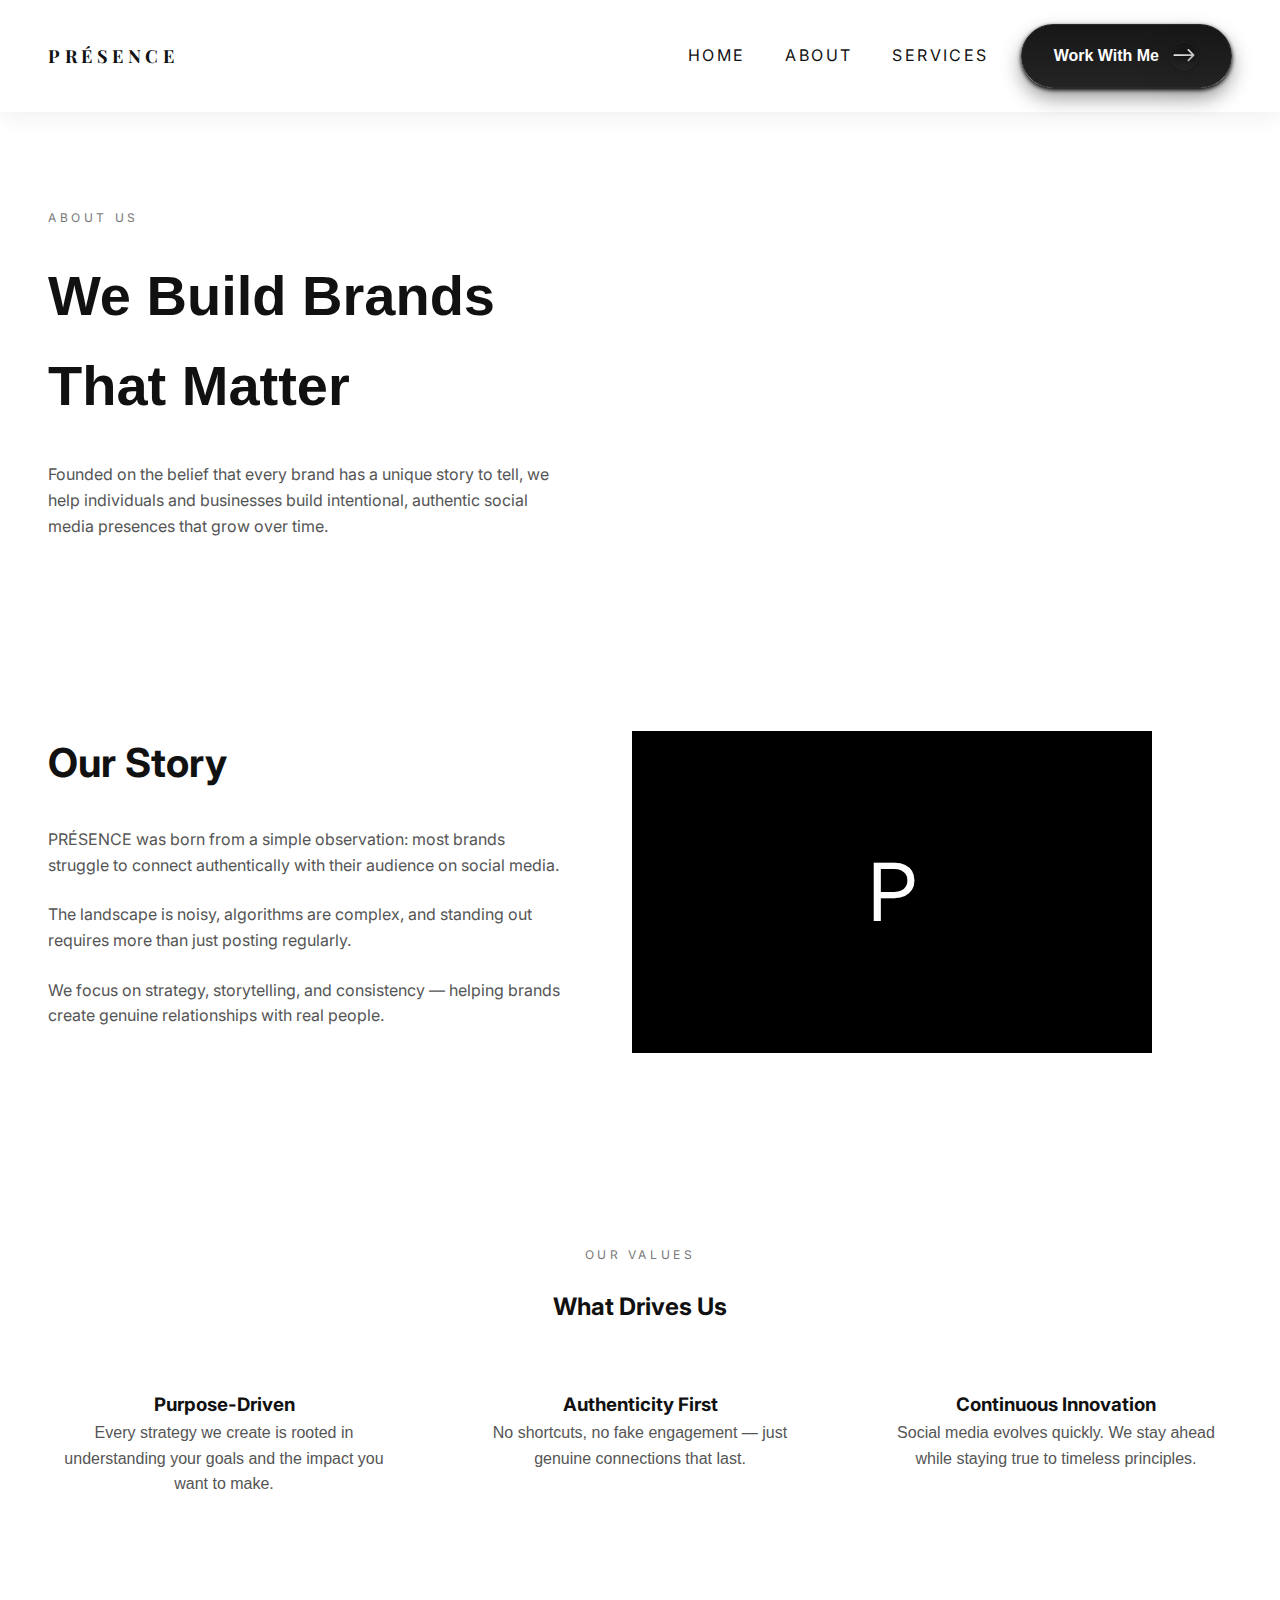
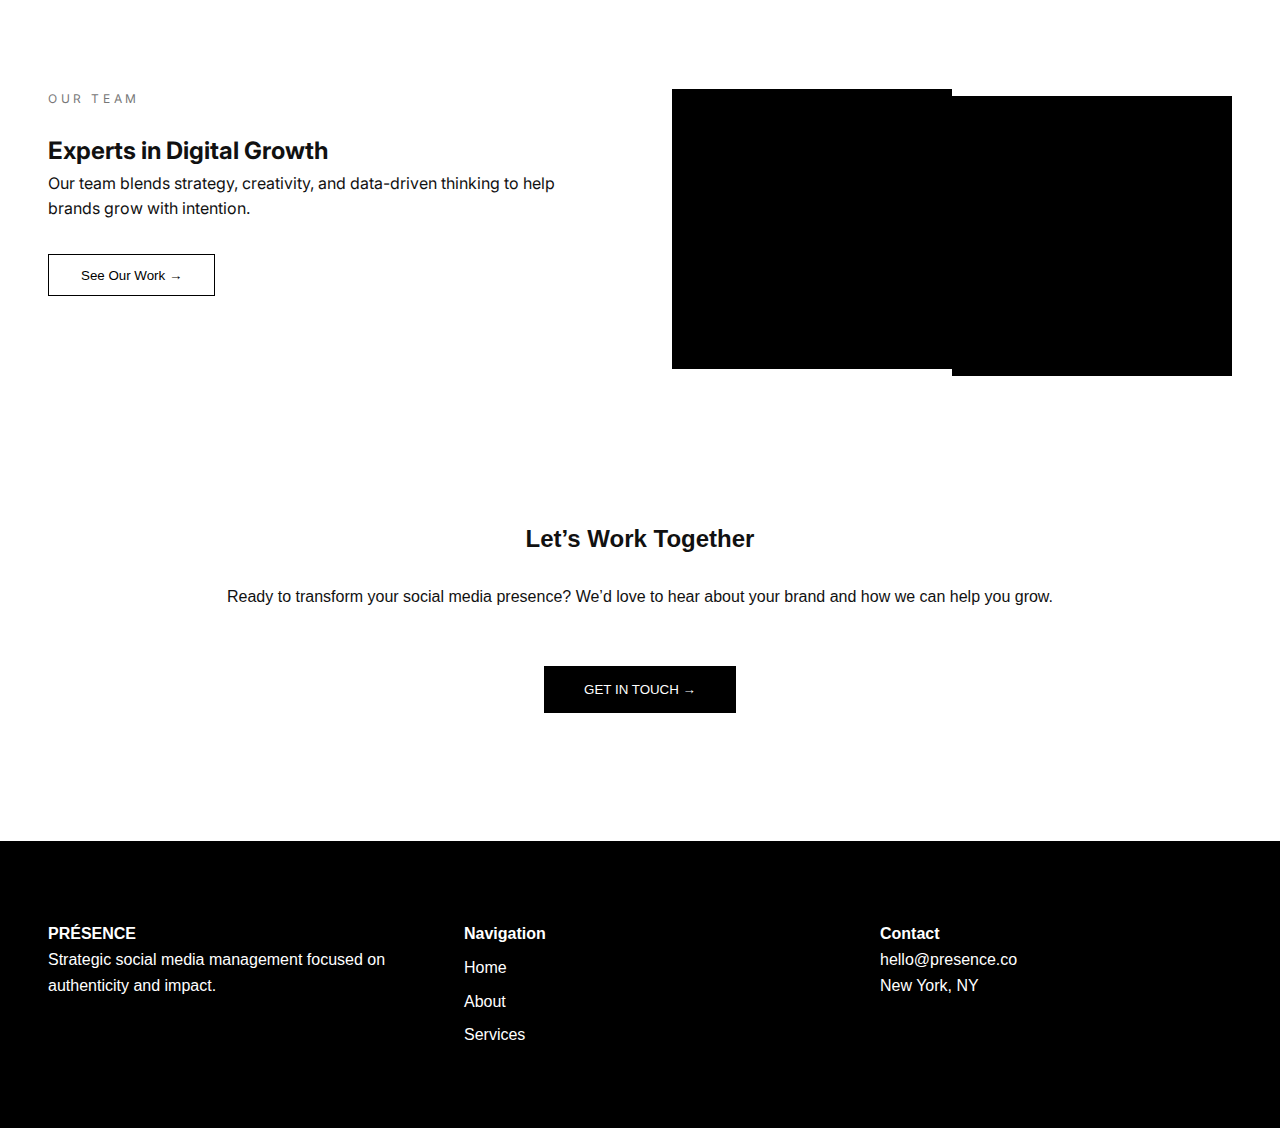
<file: about.html>
<!DOCTYPE html>
<html lang="en">
<head>
  <meta charset="UTF-8" />
  <title>About | PRÉSENCE</title>
  <meta name="viewport" content="width=device-width, initial-scale=1.0" />

  <!-- Fonts -->
  <link href="https://fonts.googleapis.com/css2?family=Playfair+Display:wght@700;800&family=Inter:wght@400;500;600&display=swap" rel="stylesheet">

  <!-- Styles -->
  <link rel="stylesheet" href="base.css" />
  <link rel="stylesheet" href="about.css" />
</head>
<body>

  <!-- NAVBAR -->
<nav class="navbar">
  <strong class="logo">PRÉSENCE</strong>

  <div class="nav-right">
<div class="nav-links">
    <a href="index.html">Home</a>
    <a href="about.html">About</a>
    <a href="services.html">Services</a>
</div>

<a href="services.html">
<button class="styled-button-nav">
  Work With Me
  <div class="inner-button">
    <svg
      id="Arrow"
      viewBox="0 0 32 32"
      xmlns="http://www.w3.org/2000/svg"
      height="30px"
      width="30px"
      class="icon"
    >
      <defs>
        <linearGradient y2="100%" x2="100%" y1="0%" x1="0%" id="iconGradient">
          <stop style="stop-color:#FFFFFF;stop-opacity:1" offset="0%"></stop>
          <stop style="stop-color:#AAAAAA;stop-opacity:1" offset="100%"></stop>
        </linearGradient>
      </defs>
      <path
        fill="url(#iconGradient)"
        d="M4 15a1 1 0 0 0 1 1h19.586l-4.292 4.292a1 1 0 0 0 1.414 1.414l6-6a.99.99 0 0 0 .292-.702V15c0-.13-.026-.26-.078-.382a.99.99 0 0 0-.216-.324l-6-6a1 1 0 0 0-1.414 1.414L24.586 14H5a1 1 0 0 0-1 1z"
      ></path>
    </svg>
  </div>

</button>
</a> 
</div>
</nav>


  <!-- ABOUT HERO -->
  <section class="about-hero">
    <p class="eyebrow">ABOUT US</p>
    <h1>We Build Brands<br />That Matter</h1>
    <p class="hero-text">
      Founded on the belief that every brand has a unique story to tell, we help
      individuals and businesses build intentional, authentic social media
      presences that grow over time.
    </p>
  </section>

  <!-- OUR STORY -->
  <section class="story">
    <div class="story-text">
      <h2>Our Story</h2>
      <p>
        PRÉSENCE was born from a simple observation: most brands struggle to
        connect authentically with their audience on social media.
      </p>
      <p>
        The landscape is noisy, algorithms are complex, and standing out requires
        more than just posting regularly.
      </p>
      <p>
        We focus on strategy, storytelling, and consistency — helping brands
        create genuine relationships with real people.
      </p>
    </div>

    <div class="story-visual">
      <span>P</span>
    </div>
  </section>

  <!-- VALUES -->
  <section class="values">
    <p class="eyebrow center">OUR VALUES</p>
    <h2 class="center">What Drives Us</h2>

    <div class="values-grid">
      <div class="value">
        <h3>Purpose-Driven</h3>
        <p>
          Every strategy we create is rooted in understanding your goals and the
          impact you want to make.
        </p>
      </div>

      <div class="value">
        <h3>Authenticity First</h3>
        <p>
          No shortcuts, no fake engagement — just genuine connections that last.
        </p>
      </div>

      <div class="value">
        <h3>Continuous Innovation</h3>
        <p>
          Social media evolves quickly. We stay ahead while staying true to
          timeless principles.
        </p>
      </div>
    </div>
  </section>

  <!-- OUR TEAM -->
  <section class="team">
    <div class="team-text">
      <p class="eyebrow">OUR TEAM</p>
      <h2>Experts in Digital Growth</h2>
      <p>
        Our team blends strategy, creativity, and data-driven thinking to help
        brands grow with intention.
      </p>

      <button class="outline-btn">See Our Work →</button>
    </div>

    <div class="team-visuals">
      <div class="visual v1"></div>
      <div class="visual v2"></div>
    </div>
  </section>

  <!-- CTA -->
  <section class="cta">
    <h2>Let’s Work Together</h2>
    <p>
      Ready to transform your social media presence? We’d love to hear about your
      brand and how we can help you grow.
    </p>
    <button class="primary-btn">GET IN TOUCH →</button>
  </section>

  <!-- FOOTER -->
  <footer>
    <div class="footer-grid">
      <div>
        <strong class="footer-logo">PRÉSENCE</strong>
        <p>
          Strategic social media management focused on authenticity and impact.
        </p>
      </div>

      <div>
        <h4>Navigation</h4>
        <a href="index.html">Home</a>
        <a href="about.html">About</a>
        <a href="services.html">Services</a>
      </div>

      <div>
        <h4>Contact</h4>
        <p>hello@presence.co</p>
        <p>New York, NY</p>
      </div>
    </div>
  </footer>

</body>
</html>
</file>
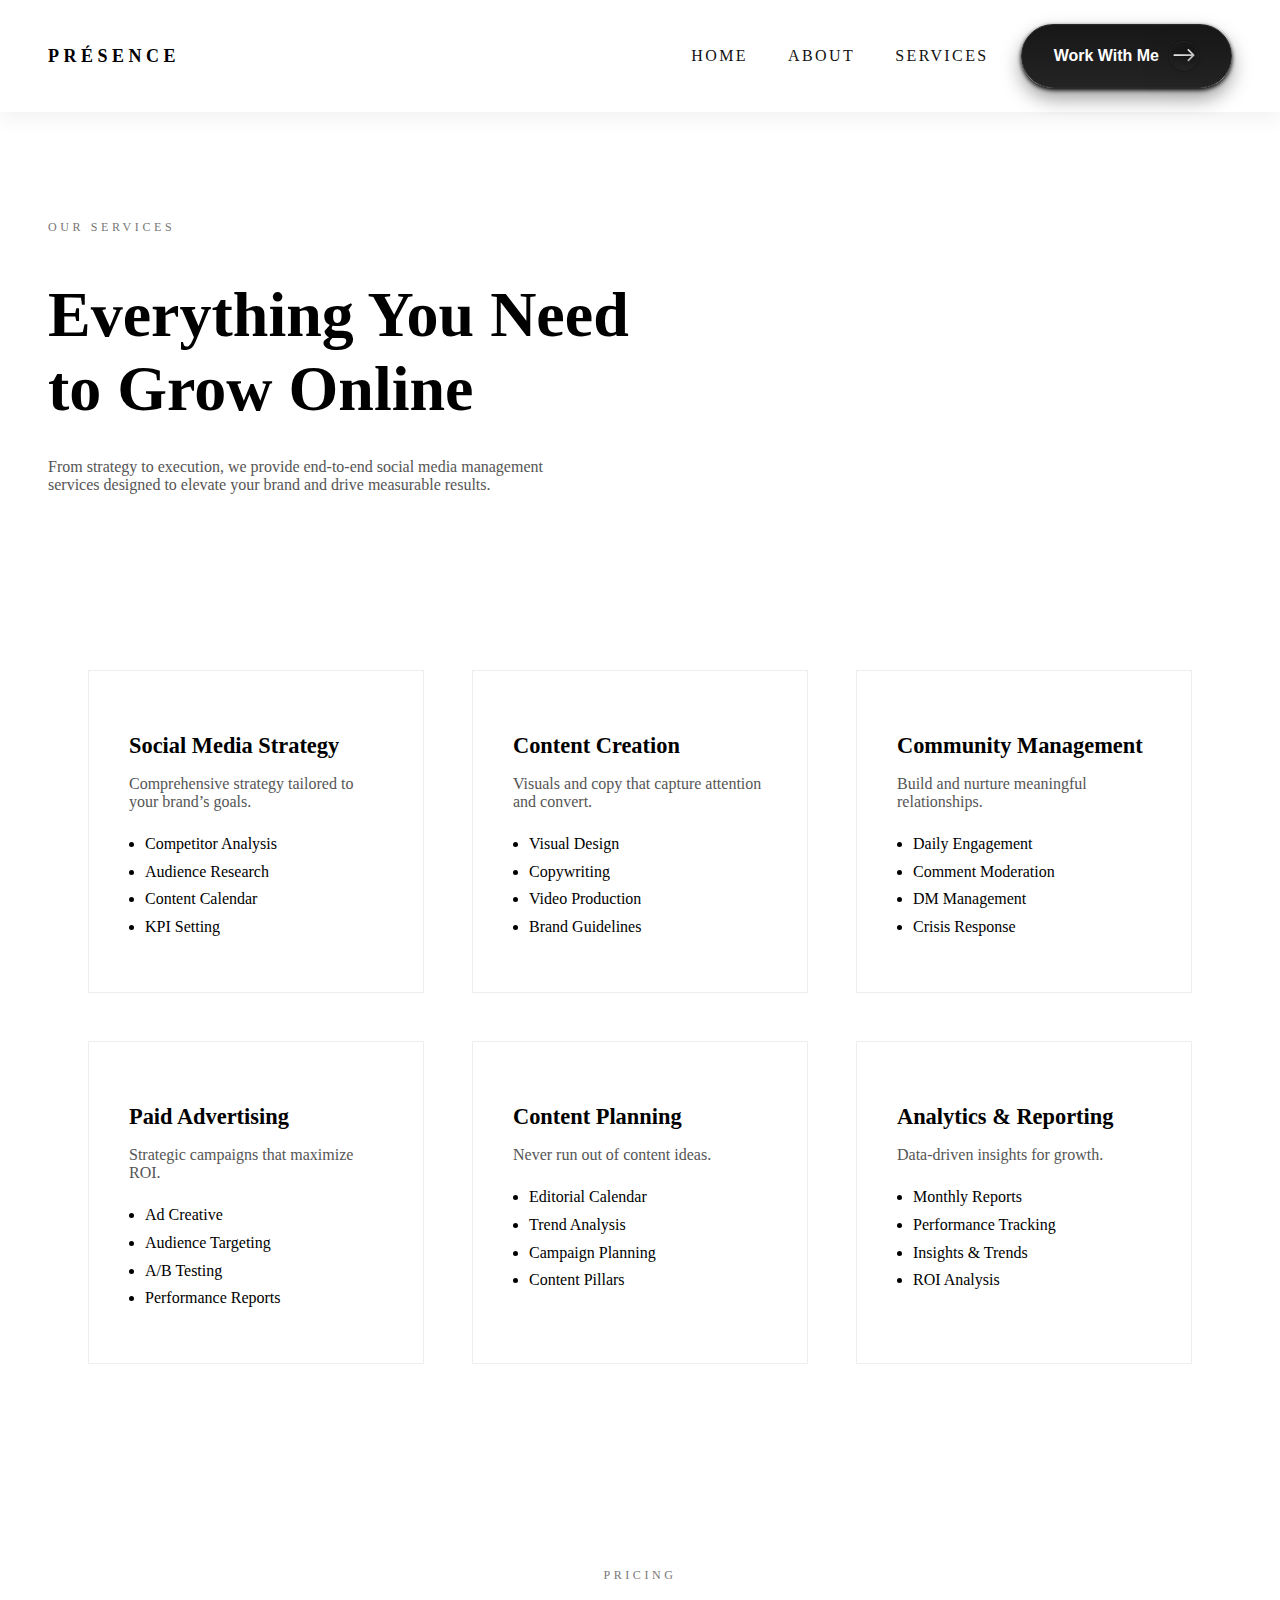
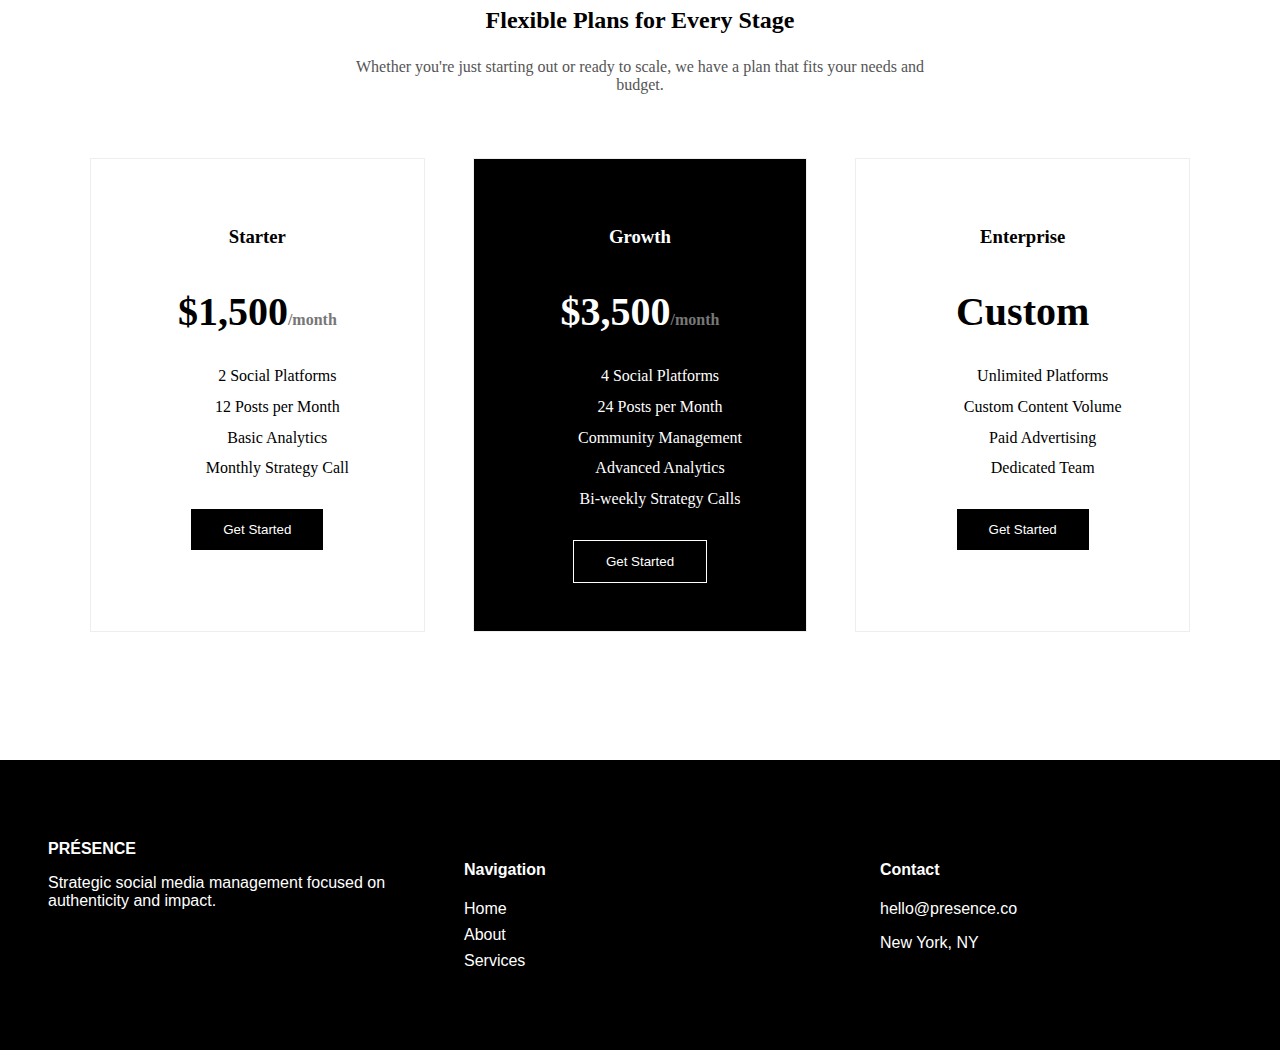
<file: services.html>
<!DOCTYPE html>
<html lang="en">
<head>
  <meta charset="UTF-8" />
  <title>Services</title>
  <meta name="viewport" content="width=device-width, initial-scale=1.0" />

  <link rel="stylesheet" href="base.css" />
  <link rel="stylesheet" href="services.css" />
</head>
<body>


  <!-- NAVBAR -->
<nav class="navbar">
  <strong class="logo">PRÉSENCE</strong>

  <div class="nav-right">
<div class="nav-links">
    <a href="index.html">Home</a>
    <a href="about.html">About</a>
    <a href="services.html">Services</a>
</div>
<button class="styled-button-nav">
  Work With Me
  <div class="inner-button">
    <svg
      id="Arrow"
      viewBox="0 0 32 32"
      xmlns="http://www.w3.org/2000/svg"
      height="30px"
      width="30px"
      class="icon"
    >
      <defs>
        <linearGradient y2="100%" x2="100%" y1="0%" x1="0%" id="iconGradient">
          <stop style="stop-color:#FFFFFF;stop-opacity:1" offset="0%"></stop>
          <stop style="stop-color:#AAAAAA;stop-opacity:1" offset="100%"></stop>
        </linearGradient>
      </defs>
      <path
        fill="url(#iconGradient)"
        d="M4 15a1 1 0 0 0 1 1h19.586l-4.292 4.292a1 1 0 0 0 1.414 1.414l6-6a.99.99 0 0 0 .292-.702V15c0-.13-.026-.26-.078-.382a.99.99 0 0 0-.216-.324l-6-6a1 1 0 0 0-1.414 1.414L24.586 14H5a1 1 0 0 0-1 1z"
      ></path>
    </svg>
  </div>

</button> 
</div>
</nav>

<!-- SERVICES HERO -->
<section class="services-hero">
  <p class="eyebrow">OUR SERVICES</p>
  <h1>Everything You Need<br />to Grow Online</h1>
  <p class="hero-text">
    From strategy to execution, we provide end-to-end social media management
    services designed to elevate your brand and drive measurable results.
  </p>
</section>

<!-- SERVICES GRID -->
<section class="services-grid">

  <div class="service-card">
    <h3>Social Media Strategy</h3>
    <p>Comprehensive strategy tailored to your brand’s goals.</p>
    <ul>
      <li>Competitor Analysis</li>
      <li>Audience Research</li>
      <li>Content Calendar</li>
      <li>KPI Setting</li>
    </ul>
  </div>

  <div class="service-card">
    <h3>Content Creation</h3>
    <p>Visuals and copy that capture attention and convert.</p>
    <ul>
      <li>Visual Design</li>
      <li>Copywriting</li>
      <li>Video Production</li>
      <li>Brand Guidelines</li>
    </ul>
  </div>

  <div class="service-card">
    <h3>Community Management</h3>
    <p>Build and nurture meaningful relationships.</p>
    <ul>
      <li>Daily Engagement</li>
      <li>Comment Moderation</li>
      <li>DM Management</li>
      <li>Crisis Response</li>
    </ul>
  </div>

  <div class="service-card">
    <h3>Paid Advertising</h3>
    <p>Strategic campaigns that maximize ROI.</p>
    <ul>
      <li>Ad Creative</li>
      <li>Audience Targeting</li>
      <li>A/B Testing</li>
      <li>Performance Reports</li>
    </ul>
  </div>

  <div class="service-card">
    <h3>Content Planning</h3>
    <p>Never run out of content ideas.</p>
    <ul>
      <li>Editorial Calendar</li>
      <li>Trend Analysis</li>
      <li>Campaign Planning</li>
      <li>Content Pillars</li>
    </ul>
  </div>

  <div class="service-card">
    <h3>Analytics & Reporting</h3>
    <p>Data-driven insights for growth.</p>
    <ul>
      <li>Monthly Reports</li>
      <li>Performance Tracking</li>
      <li>Insights & Trends</li>
      <li>ROI Analysis</li>
    </ul>
  </div>

</section>

<!-- PRICING -->
<section class="pricing">
  <p class="eyebrow center">PRICING</p>
  <h2 class="center">Flexible Plans for Every Stage</h2>
  <p class="pricing-sub">
    Whether you're just starting out or ready to scale, we have a plan that
    fits your needs and budget.
  </p>

  <div class="pricing-grid">

    <div class="price-card">
      <h3>Starter</h3>
      <p class="price">$1,500<span>/month</span></p>
      <ul>
        <li>2 Social Platforms</li>
        <li>12 Posts per Month</li>
        <li>Basic Analytics</li>
        <li>Monthly Strategy Call</li>
      </ul>
      <button>Get Started</button>
    </div>

    <div class="price-card featured">
      <h3>Growth</h3>
      <p class="price">$3,500<span>/month</span></p>
      <ul>
        <li>4 Social Platforms</li>
        <li>24 Posts per Month</li>
        <li>Community Management</li>
        <li>Advanced Analytics</li>
        <li>Bi-weekly Strategy Calls</li>
      </ul>
      <button class="outline">Get Started</button>
    </div>

    <div class="price-card">
      <h3>Enterprise</h3>
      <p class="price">Custom</p>
      <ul>
        <li>Unlimited Platforms</li>
        <li>Custom Content Volume</li>
        <li>Paid Advertising</li>
        <li>Dedicated Team</li>
      </ul>
      <button>Get Started</button>
    </div>

  </div>
</section>

</body>
</html>

<!-- FOOTER -->
  <footer>
    <div class="footer-grid">
      <div>
        <strong class="footer-logo">PRÉSENCE</strong>
        <p>
          Strategic social media management focused on authenticity and impact.
        </p>
      </div>

      <div>
        <h4>Navigation</h4>
        <a href="index.html">Home</a>
        <a href="about.html">About</a>
        <a href="services.html">Services</a>
      </div>

      <div>
        <h4>Contact</h4>
        <p>hello@presence.co</p>
        <p>New York, NY</p>
      </div>
    </div>
  </footer>

</body>
</html>
</file>
<file: base.css>
/* css/base.css */

* {
  box-sizing: border-box;
}

body {
  margin: 0;
  /*font-family: Arial, Helvetica, sans-serif;*/
  background: #ffffff;
  color: #000000;
}

/*
nav {
  display: flex;
  justify-content: space-between;
  padding: 20px;
  border-bottom: 1px solid #ddd;
}

nav a {
  margin-left: 20px;
  text-decoration: none;
  color: black;
  font-weight: 500;
}

section {
  max-width: 900px;
  margin: auto;
  padding: 80px 20px;
}

h1, h2 {
  font-weight: 600;
}

p {
  line-height: 1.6;
}

.btn {
  display: inline-block;
  margin-top: 20px;
  padding: 12px 24px;
  border: 1px solid black;
  text-decoration: none;
  color: black;
}
*/
</file>
<file: about.css>
/* BASE */
* {
  box-sizing: border-box;
  margin: 0;
  padding: 0;
}

body {
  font-family: 'Inter', sans-serif;
  color: #111;
  background: #fff;
  line-height: 1.6;
}

/* NAVBAR */
/*.navbar {
  display: grid;
  grid-template-columns: auto 1fr;
  align-items: center;
  padding: 1.5rem 3rem;
}

.logo {
  font-family: 'Playfair Display', serif;
  letter-spacing: 0.25em;
}

.nav-links {
  justify-self: center;
  display: flex;
  gap: 2.5rem;
}

.nav-links a {
  text-decoration: none;
  text-transform: uppercase;
  font-size: 0.9rem;
  letter-spacing: 0.15em;
  color: #111;
}
*/


/* NAVBAR */
.navbar {
  display: flex;
  align-items: center;
  padding: 1.5rem 3rem;
  /*background-image: url("nav-back.png");*/
  box-shadow: 0 6px 20px rgba(0, 0, 0, 0.06);
  background-color: #fff;
}

.logo {
  font-family: 'Playfair Display', serif;
  letter-spacing: 0.25em;
  font-size: large;
}

.nav-links {
  display: flex;
  gap: 2.5rem;
  justify-self: center;
}
.nav-right {
  display: flex;
  align-items: center;
  gap: 2rem;
  margin-left: auto; 
}
.nav-links a {
  text-decoration: none;
  text-transform: uppercase;
  font-size: 1rem;
  letter-spacing: 0.15em;
  color: #111;
}

.styled-button-nav {
  justify-self: end;
}
/* HERO */
.about-hero {
  max-width: 1100px;
  padding: 6rem 3rem;
}

.eyebrow {
  font-size: 0.75rem;
  letter-spacing: 0.3em;
  text-transform: uppercase;
  color: #777;
  margin-bottom: 1.5rem;
}

.center {
  text-align: center;
}

.about-hero h1 {
  font-size: 3.5rem;
  font-family: "Monterchi Sans", sans-serif;
  margin-bottom: 2rem;
}

.hero-text {
  max-width: 520px;
  color: #555;
}

/* STORY */
.story {
  display: grid;
  grid-template-columns: 1fr 1fr;
  gap: 4rem;
  max-width: 1200px;
  padding: 6rem 3rem;
}

.story-text h2 {
  font-size: 2.5rem;
  margin-bottom: 2rem;
}

.story-text p {
  margin-bottom: 1.5rem;
  color: #555;
}

.story-visual {
  background: #000;
  display: flex;
  align-items: center;
  justify-content: center;
  font-size: 5rem;
  color: #fff;
}

/* VALUES */
.values {
  padding: 6rem 3rem;
}

.values-grid {
  display: grid;
  grid-template-columns: repeat(3, 1fr);
  gap: 4rem;
  max-width: 1200px;
  margin: 4rem auto 0;
  text-align: center;
}

.value p {
  font-family: "Monterchi Sans", sans-serif;
  color: #555;
}

/* TEAM */
.team {
  display: grid;
  grid-template-columns: 1fr 1fr;
  gap: 4rem;
  padding: 6rem 3rem;
}

.team-visuals {
  position: relative;
}

.visual {
  width: 280px;
  height: 280px;
  background: #000;
}

.v1 {
  position: absolute;
  top: 0;
  left: 0;
}

.v2 {
  position: absolute;
  bottom: -80px;
  right: 0;
}

/* BUTTONS */
.primary-btn {
  background: #000;
  color: #fff;
  padding: 1rem 2.5rem;
  border: none;
  margin-top: 2rem;
}

.outline-btn {
  background: transparent;
  border: 1px solid #000;
  padding: 0.8rem 2rem;
  margin-top: 2rem;
}

/* CTA */
.cta {
  text-align: center;
  padding: 8rem 3rem;
  font-family: "Monterchi Sans", sans-serif;


}

.cta p{
    padding: 25px;
    font-family: "Monterchi Sans", sans-serif;
    

}
/* FOOTER */
footer {
  background: #000;
  color: #fff;
  padding: 5rem 3rem;
  font-family: "Monterchi Sans", sans-serif;

}

.footer-grid {
  display: grid;
  grid-template-columns: repeat(3, 1fr);
  gap: 4rem;
}

footer a {
  display: block;
  color: #fff;
  text-decoration: none;
  margin-top: 0.5rem;
}

/* RESPONSIVE */
@media (max-width: 900px) {
  .story,
  .team,
  .values-grid,
  .footer-grid {
    grid-template-columns: 1fr;
  }

  .about-hero h1 {
    font-size: 3rem;
  }

  .team-visuals {
    height: 350px;
  }
}

@media (max-width: 600px) {
  .navbar,
  .about-hero,
  .story,
  .values,
  .team,
  .cta,
  footer {
    padding: 3rem 1.5rem;
  }

  .about-hero h1 {
    font-size: 2.3rem;
  }
}


.styled-button-nav {
  position: relative;
  padding: 1rem 2rem;
  font-family: "Monterchi Sans", sans-serif;
  font-size: 16px;
  font-weight: bold;
  color: #ffffff;
  background: linear-gradient(to bottom, #171717, #242424);
  border-radius: 9999px;
  cursor: pointer;
  box-shadow: 0 2px 4px rgba(0, 0, 0, 1), 0 10px 20px rgba(0, 0, 0, 0.4);
  transition: all 0.2s ease;
  display: inline-flex;
  align-items: center;
  justify-content: center;
  border: 1px solid #292929;
}

.styled-button-nav::before {
  content: "";
  position: absolute;
  top: -2px;
  right: -1px;
  bottom: -1px;
  left: -1px;
  background: linear-gradient(to bottom, #292929, #000000);
  z-index: -1;
  border-radius: 9999px;
  transition: all 0.2s ease;
  opacity: 1;
}

.styled-button-nav:active {
  transform: translateY(2px);
  box-shadow: 0 1px 2px rgba(0, 0, 0, 1), 0 5px 10px rgba(0, 0, 0, 0.4);
}

.styled-button-nav .inner-button {
  position: relative; 
  display: flex;
  align-items: center;
  justify-content: center;
  background: linear-gradient(to bottom, #171717, #242424);
  width: 30px;
  height: 30px;
  margin-left: 10px;
  border-radius: 50%;
  box-shadow: 0 0 1px rgba(0, 0, 0, 1);
  border: 1px solid #252525;
  transition: all 0.2s ease;
}

.styled-button-nav .inner-button::before {
  content: "";
  position: absolute;
  top: -2px;
  right: -1px;
  bottom: -1px;
  left: -1px;
  background: linear-gradient(to bottom, #292929, #000000);
  z-index: -1;
  border-radius: 9999px;
  transition: all 0.2s ease;
  opacity: 1;
}
.styled-button-nav .inner-button .icon {
  filter: drop-shadow(0 10px 20px rgba(26, 25, 25, 0.9))
    drop-shadow(0 0 4px rgba(0, 0, 0, 1));
  transition: all 0.4s ease-in-out;
}
.styled-button-nav .inner-button .icon:hover {
  filter: drop-shadow(0 10px 20px rgba(50, 50, 50, 1))
    drop-shadow(0 0 20px rgba(2, 2, 2, 1));
  transform: rotate(-35deg);
}

 /* buttoon ends here */
</file>
<file: services.css>
/* HERO */
/*
.navbar {
  display: grid;
  grid-template-columns: auto 1fr;
  align-items: center;
  padding: 1.5rem 3rem;
}

.logo {
  font-family: 'Playfair Display', serif;
  letter-spacing: 0.25em;
}

.nav-links {
  justify-self: center;
  display: flex;
  gap: 2.5rem;
}

.nav-links a {
  text-decoration: none;
  text-transform: uppercase;
  font-size: 0.9rem;
  letter-spacing: 0.15em;
  color: #111;
}
*/
/* NAVBAR */
.navbar {
  display: flex;
  align-items: center;
  padding: 1.5rem 3rem;
  /*background-image: url("nav-back.png");*/
  box-shadow: 0 6px 20px rgba(0, 0, 0, 0.06);
  background-color: #fff;
}

.logo {
  font-family: 'Playfair Display', serif;
  letter-spacing: 0.25em;
  font-size: large;
}

.nav-links {
  display: flex;
  gap: 2.5rem;
  justify-self: center;
}
.nav-right {
  display: flex;
  align-items: center;
  gap: 2rem;
  margin-left: auto; 
}
.nav-links a {
  text-decoration: none;
  text-transform: uppercase;
  font-size: 1rem;
  letter-spacing: 0.15em;
  color: #111;
}

.styled-button-nav {
  justify-self: end;
}

.services-hero {
  max-width: 1100px;
  padding: 6rem 3rem;
}

.services-hero h1 {
  font-size: 4rem;
  font-weight: 800;
  margin-bottom: 2rem;
}

.hero-text {
  max-width: 520px;
  color: #555;
}

.eyebrow {
  font-size: 0.75rem;
  letter-spacing: 0.3em;
  text-transform: uppercase;
  color: #777;
  margin-bottom: 1.5rem;
}
/* SERVICES GRID */
.services-grid {
  max-width: 1200px;
  margin: 0 auto;
  padding: 4rem 3rem;
  display: grid;
  grid-template-columns: repeat(3, 1fr);
  gap: 3rem;
}

.service-card {
  border: 1px solid #eee;
  padding: 2.5rem;
}

.service-card h3 {
  font-size: 1.4rem;
  margin-bottom: 1rem;
}

.service-card p {
  color: #555;
  margin-bottom: 1.5rem;
}

.service-card ul {
  padding-left: 1rem;
}

.service-card li {
  margin-bottom: 0.6rem;
}

/* PRICING */
.pricing {
  padding: 8rem 3rem;
  text-align: center;
}

.pricing-sub {
  max-width: 600px;
  margin: 1.5rem auto 4rem;
  color: #555;
}

.pricing-grid {
  max-width: 1100px;
  margin: 0 auto;
  display: grid;
  grid-template-columns: repeat(3, 1fr);
  gap: 3rem;
}

.price-card {
  border: 1px solid #eee;
  padding: 3rem 2rem;
}

.price-card h3 {
  margin-bottom: 1rem;
}

.price {
  font-size: 2.5rem;
  font-weight: 700;
  margin-bottom: 2rem;
}

.price span {
  font-size: 1rem;
  color: #777;
}

.price-card ul {
  list-style: none;
  margin-bottom: 2rem;
}

.price-card li {
  margin-bottom: 0.8rem;
}

.price-card button {
  padding: 0.8rem 2rem;
  background: #000;
  color: #fff;
  border: none;
  cursor: pointer;
}

.price-card.featured {
  background: #000;
  color: #fff;
}

.price-card.featured button.outline {
  background: transparent;
  border: 1px solid #fff;
  color: #fff;
}

/* RESPONSIVE */
@media (max-width: 900px) {
  .services-grid,
  .pricing-grid {
    grid-template-columns: 1fr;
  }

  .services-hero h1 {
    font-size: 3rem;
  }
}


.styled-button-nav {
  position: relative;
  padding: 1rem 2rem;
  font-family: 'Segoe UI', Tahoma, Geneva, Verdana, sans-serif;
  font-size: 16px;
  font-weight: bold;
  color: #ffffff;
  background: linear-gradient(to bottom, #171717, #242424);
  border-radius: 9999px;
  cursor: pointer;
  box-shadow: 0 2px 4px rgba(0, 0, 0, 1), 0 10px 20px rgba(0, 0, 0, 0.4);
  transition: all 0.2s ease;
  display: inline-flex;
  align-items: center;
  justify-content: center;
  border: 1px solid #292929;
}

.styled-button-nav::before {
  content: "";
  position: absolute;
  top: -2px;
  right: -1px;
  bottom: -1px;
  left: -1px;
  background: linear-gradient(to bottom, #292929, #000000);
  z-index: -1;
  border-radius: 9999px;
  transition: all 0.2s ease;
  opacity: 1;
}

.styled-button-nav:active {
  transform: translateY(2px);
  box-shadow: 0 1px 2px rgba(0, 0, 0, 1), 0 5px 10px rgba(0, 0, 0, 0.4);
}

.styled-button-nav .inner-button {
  position: relative; 
  display: flex;
  align-items: center;
  justify-content: center;
  background: linear-gradient(to bottom, #171717, #242424);
  width: 30px;
  height: 30px;
  margin-left: 10px;
  border-radius: 50%;
  box-shadow: 0 0 1px rgba(0, 0, 0, 1);
  border: 1px solid #252525;
  transition: all 0.2s ease;
}

.styled-button-nav .inner-button::before {
  content: "";
  position: absolute;
  top: -2px;
  right: -1px;
  bottom: -1px;
  left: -1px;
  background: linear-gradient(to bottom, #292929, #000000);
  z-index: -1;
  border-radius: 9999px;
  transition: all 0.2s ease;
  opacity: 1;
}
.styled-button-nav .inner-button .icon {
  filter: drop-shadow(0 10px 20px rgba(26, 25, 25, 0.9))
    drop-shadow(0 0 4px rgba(0, 0, 0, 1));
  transition: all 0.4s ease-in-out;
}
.styled-button-nav .inner-button .icon:hover {
  filter: drop-shadow(0 10px 20px rgba(50, 50, 50, 1))
    drop-shadow(0 0 20px rgba(2, 2, 2, 1));
  transform: rotate(-35deg);
}

 /* buttoon ends here */


 /* FOOTER */
footer {
  background: #000;
  color: #fff;
  padding: 5rem 3rem;
  font-family: "Monterchi Sans", sans-serif;

}

.footer-grid {
  display: grid;
  grid-template-columns: repeat(3, 1fr);
  gap: 4rem;
}

footer a {
  display: block;
  color: #fff;
  text-decoration: none;
  margin-top: 0.5rem;
}

/* RESPONSIVE */
@media (max-width: 900px) {
  .story,
  .team,
  .values-grid,
  .footer-grid {
    grid-template-columns: 1fr;
  }

  .about-hero h1 {
    font-size: 3rem;
  }

  .team-visuals {
    height: 350px;
  }
}

@media (max-width: 600px) {
  .navbar,
  .about-hero,
  .story,
  .values,
  .team,
  .cta,
  footer {
    padding: 3rem 1.5rem;
  }

  .about-hero h1 {
    font-size: 2.3rem;
  }
}
</file>
